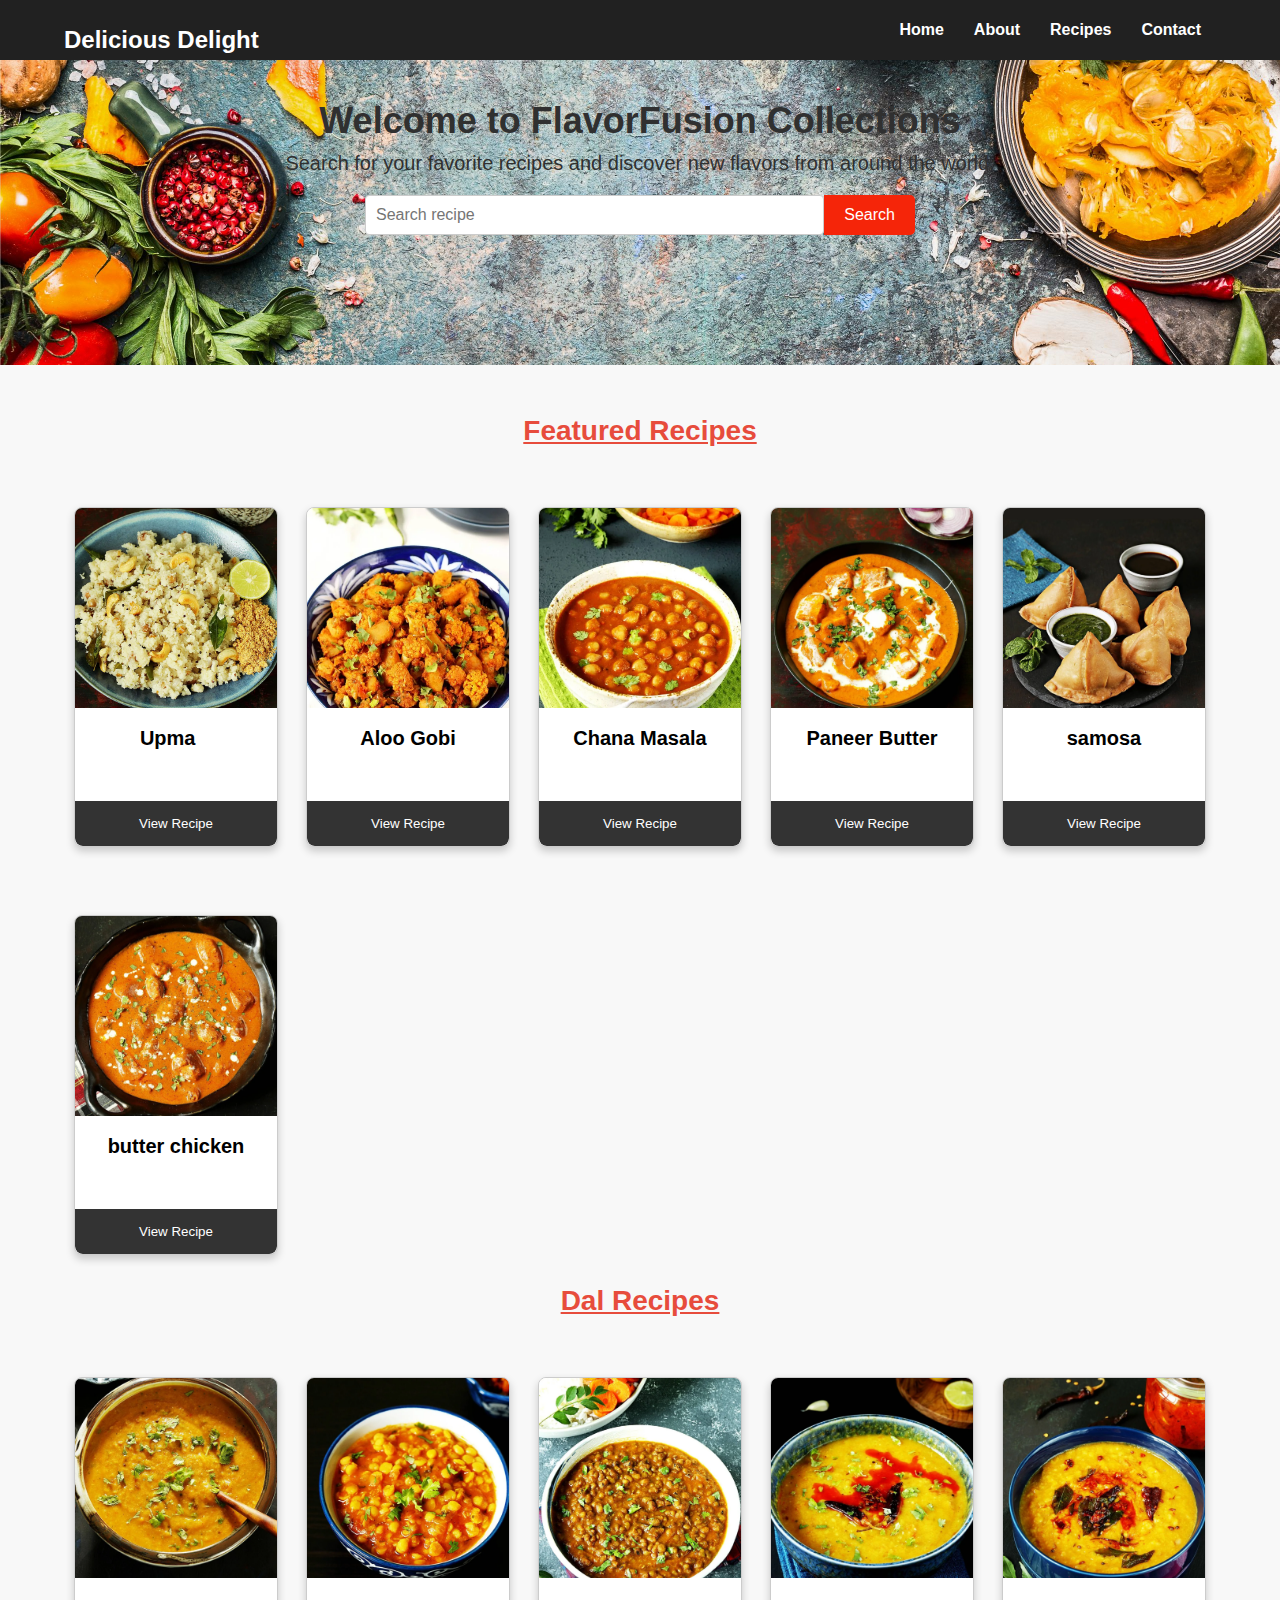
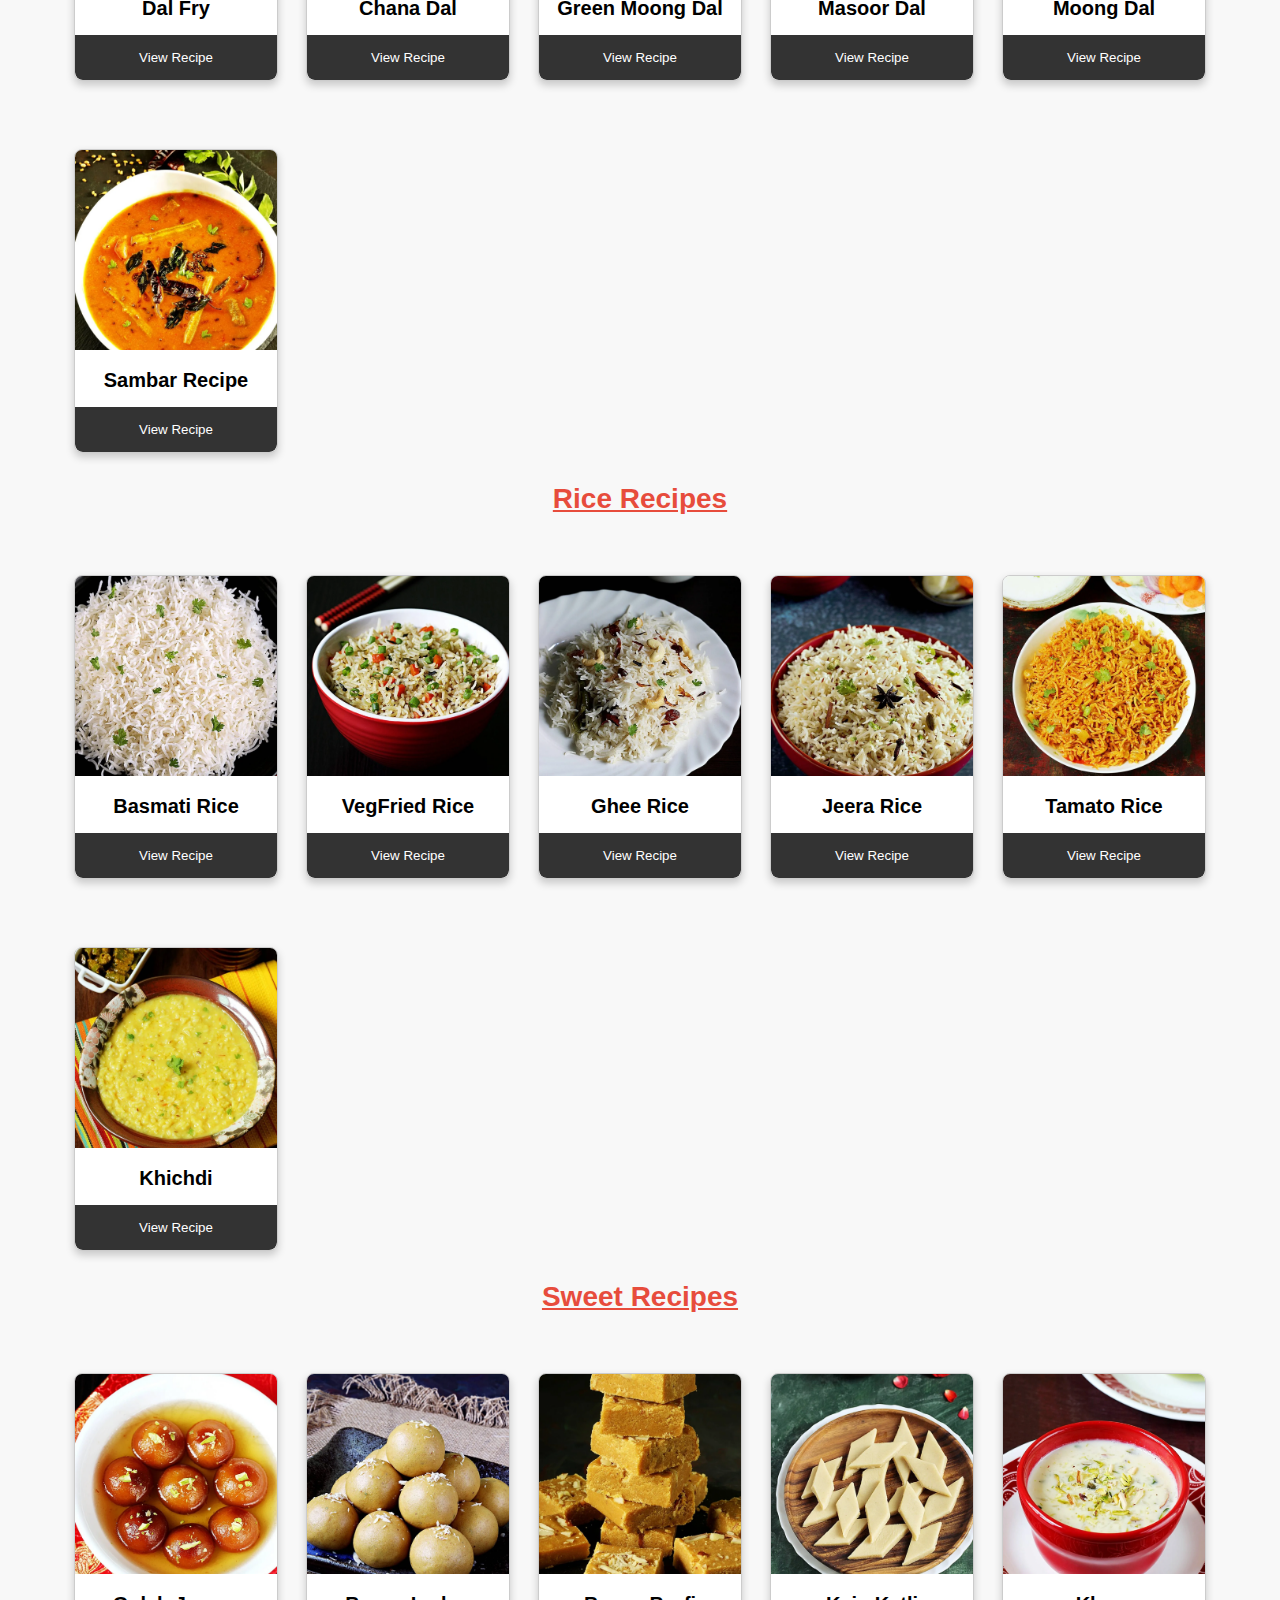
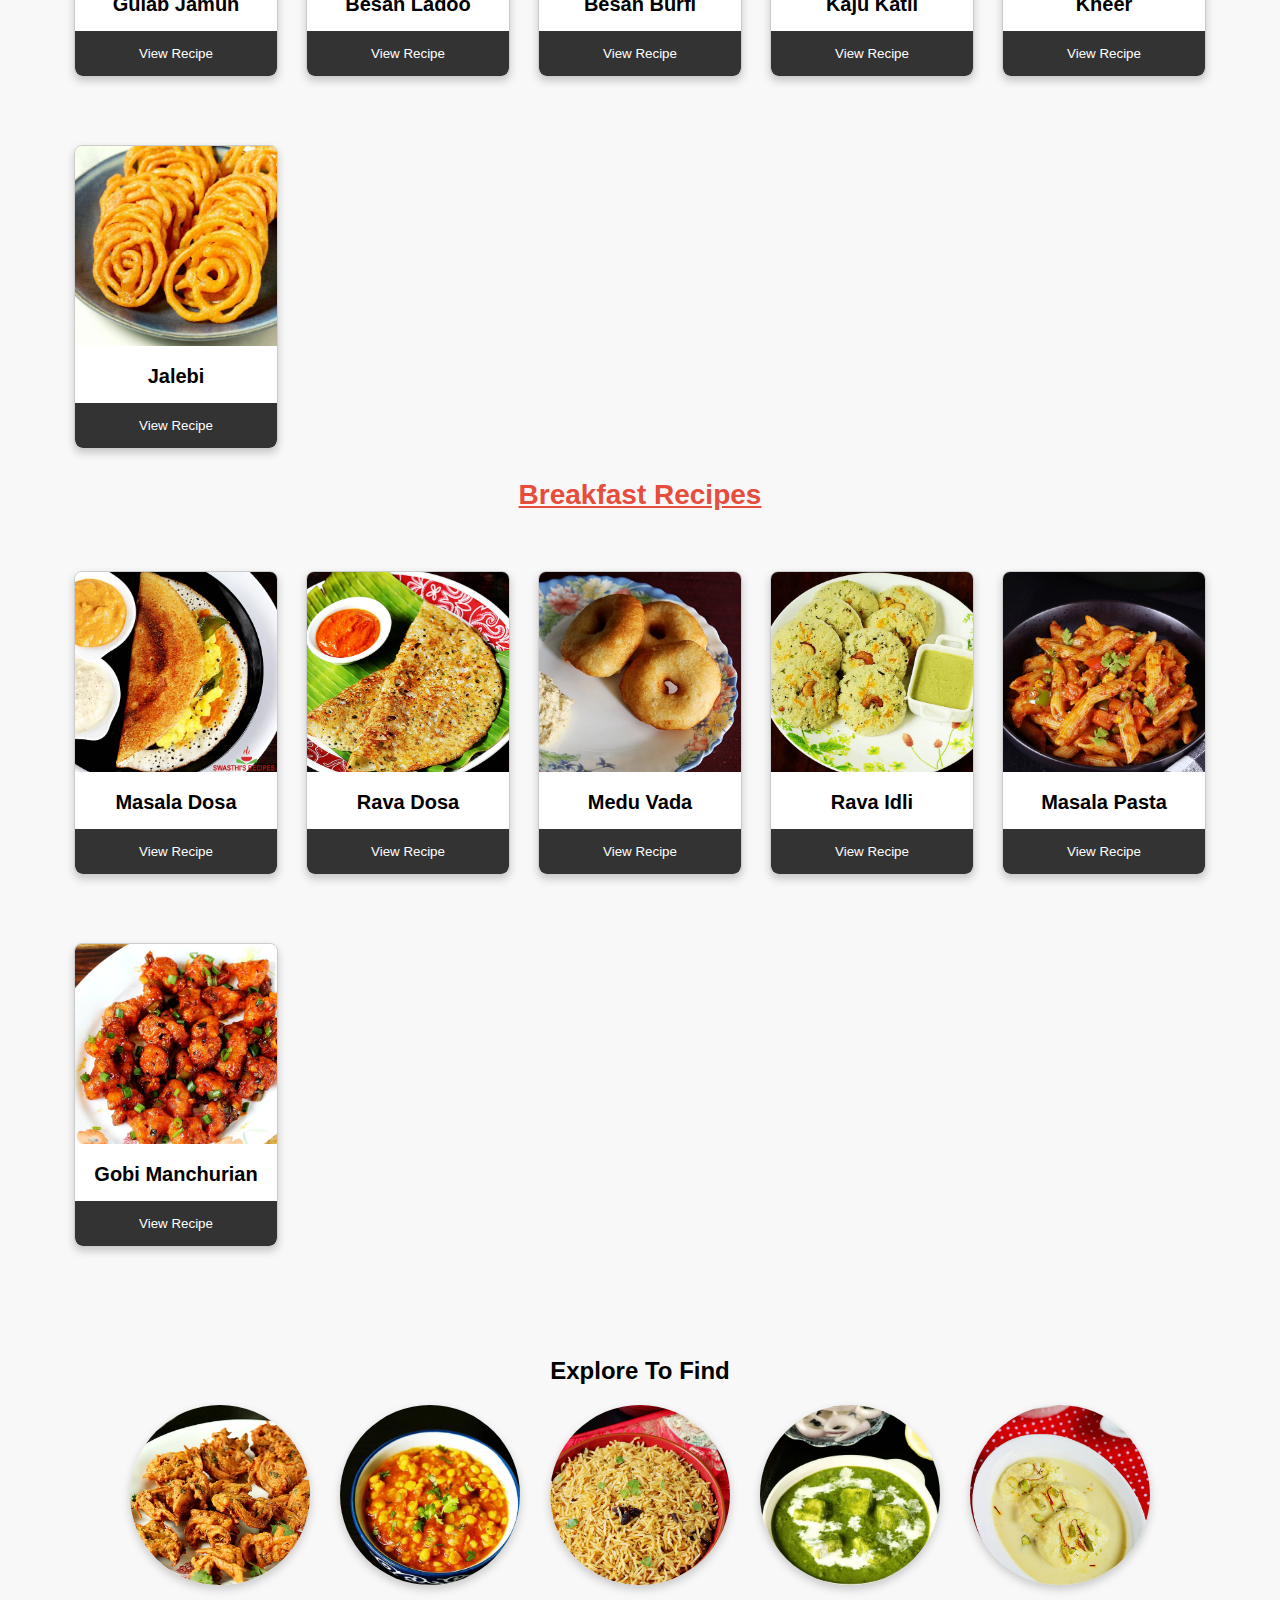
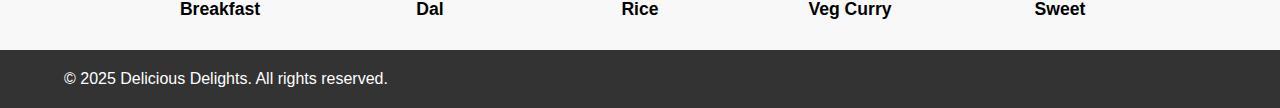
<file: index.html>
<!DOCTYPE html>
<html lang="en">
<head>
  <meta charset="UTF-8">
  <meta name="viewport" content="width=device-width, initial-scale=1.0">
  <title>Delicious Delight</title>
  <link rel="stylesheet" href="style.css">
  <link rel="icon" href="favicon.png" type="image/png">

</head>
<body>
  <header>
  <div class="container">
    <h1 class="logo">Delicious Delight</h1>
    <nav class="nav-list">
      <div class="menu-icon">&#9776;</div>
      <ul class="nav-menu">
        <li><a href="index.html">Home</a></li>
        <li><a href="about.html">About</a></li>
        <li><a href="recipes.html">Recipes</a></li>
        <li><a href="contact.html">Contact</a></li>
      </ul>
    </nav>
  </div>
</header>

<!-- Hero Section -->

  <section class="hero">
    <div class="hero-section">
      <h2>Welcome to FlavorFusion Collections</h2>
      <p>Search for your favorite recipes and discover new flavors from around the world.</p>

      <form class="search-box" onsubmit="searchRecipe(event)">
        <input type="text" id="searchInput" placeholder="Search recipe" />
        <button type="submit">Search</button>
      </form>
      
      <div class="results" id="results"></div>
    </div>
  </section>


<!-- Recipe Section -->
  <section class ="recipes" > 
    <section id="veg-curry">
            <h1 class="heding">Featured Recipes</h1>
      <div class="recipe-section">
        <div class="recipe-card">
          <img src="images/upma-recipe.webp" alt="Upma">
          <h2>Upma &nbsp;&nbsp;</h2><br><br>
          <button onclick="openModal('upma')">View Recipe</button>
        </div>
        
        <div class="recipe-card">
          <img src="images/aloo-gobi-680x1020.webp" alt="Aloo Gobi">
          <h2>Aloo Gobi</h2><br><br>
          <button onclick="openModal('alooGobi')">View Recipe</button>
        </div>
        
        <div class="recipe-card">
          <img src="images/chana-masala-680x1020.webp" alt="Chana Masala">
          <h2>Chana Masala</h2><br><br>
          <button onclick="openModal('chanaMasala')">View Recipe</button>
        </div>

        <div class="recipe-card">
          <img src="images/paneer-butter-masala.webp" alt="Paneer Butter Masala">
          <h2>Paneer Butter</h2><br><br>
          <button onclick="openModal('paneerButterMasala')">View Recipe</button>

        </div> 

        <div class="recipe-card">
          <img src="images/samosa.webp" alt="Paneer Butter Masala">
          <h2>samosa</h2><br><br>
          <button onclick="openModal('samosa')">View Recipe</button>
        </div> 

        <div class="recipe-card">
          <img src="images/butter-chicken-murgh-makhani.webp" alt="Paneer Butter Masala">
          <h2>butter chicken</h2><br><br>
          <button onclick="openModal('butterchicken')">View Recipe</button>
        </div> 
      </div>
    </section>

    <section id="dal">
            <h1 class="heding">Dal Recipes</h1>
      <div class="recipe-section">
        <div class="recipe-card">
          <img src="images/dal-fry-dal-recipe.webp" alt="Dal Fry">
          <h2>Dal Fry</h2>
          <button onclick="openModal('dalfrydal')">View Recipe</button>
        </div>

        <div class="recipe-card">
          <img src="images/chana-dal.webp" alt="Chana Dal">
          <h2>Chana Dal</h2>
          <button onclick="openModal('chanadal')">View Recipe</button>
        </div>

        <div class="recipe-card">
          <img src="images/green-moong-dal-green-gram-curry.webp" alt="Green Moong Dal">
          <h2>Green Moong Dal</h2>
          <button onclick="openModal('greenmoongdal')">View Recipe</button>
        </div>

        <div class="recipe-card">
          <img src="images/masoor-dal.webp" alt="Masoor Dal">
          <h2>Masoor Dal</h2>
          <button onclick="openModal('masoordal')">View Recipe</button>
        </div>

        <div class="recipe-card">
          <img src="images/moong-dal-1024x1536.webp" alt="Moong Dal">
          <h2>Moong Dal</h2>
          <button onclick="openModal('moongdal')">View Recipe</button>
        </div>

        <div class="recipe-card">
          <img src="images/sambar-recipe-1024x1536.webp" alt="Sambar">
          <h2>Sambar Recipe</h2>
          <button onclick="openModal('sambar')">View Recipe</button>
        </div>
      </div>
    </section>

    <section id="rice">
            <h1 class="heding">Rice Recipes</h1>
    <div class="recipe-section">
      <div class="recipe-card">
        <img src="images/basmati-rice-1024x1536.webp" alt="Basmati Rice">
        <h2>Basmati Rice</h2>
        <button onclick="openModal('basmatirice')">View Recipe</button>

      </div>

      <div class="recipe-card">
        <img src="images/fried-rice-1024x1536.webp" alt="Fried Rice">
        <h2> VegFried Rice</h2>
        <button onclick="openModal('vegfriedrice')">View Recipe</button>

      </div>

      <div class="recipe-card">
        <img src="images/ghee-rice-1024x1536.webp" alt="Ghee Rice"> 
        <h2>Ghee Rice</h2>
        <button onclick="openModal('gheerice')">View Recipe</button>

      </div>

      <div class="recipe-card">
        <img src="images/jeera-rice-recipe-1024x1536.webp" alt="Jeera Rice">
        <h2>Jeera Rice</h2>
        <button onclick="openModal('jeerarice')">View Recipe</button>

      </div>

      <div class="recipe-card">
        <img src="images/tomato-rice-1024x1536.webp" alt="Tomato Rice">
        <h2>Tamato Rice</h2>
        <button onclick="openModal('tamatorice')">View Recipe</button>

      </div>

      <div class="recipe-card">
        <img src="images/khichdi-recipe-1024x1536.webp" alt="Khichdi">
        <h2>Khichdi</h2>
        <button onclick="openModal('khichdi')">View Recipe</button>

      </div>

    </div>
    </section>

    <section id="sweets">
          <h1 class="heding">Sweet Recipes</h1>
    <div class="recipe-section">
      <div class="recipe-card">
        <img src="images/gulab-jamun-1024x1536.webp" alt="Gulab Jamun">
        <h2>Gulab Jamun</h2>
        <button onclick="openModal('gulabjamun')">View Recipe</button>

      </div>

      <div class="recipe-card">
        <img src="images/besan-ladoo-1024x1536.webp" alt="Besan Ladoo">
        <h2>Besan Ladoo</h2>
        <button onclick="openModal('besanladoo')">View Recipe</button>

      </div>

      <div class="recipe-card">
        <img src="images/besan-burfi-1024x1536.webp" alt="BEsan Burfi">
        <h2>Besan Burfi</h2>
        <button onclick="openModal('besanburfi')">View Recipe</button>

      </div>

      <div class="recipe-card">
        <img src="images/kaju-katli-kaju-barfi-1024x1536.webp" alt="Kaju Katli">
        <h2>Kaju Katli</h2>
        <button onclick="openModal('kajukatli')">View Recipe</button>

      </div>

      <div class="recipe-card">
        <img src="images/kheer-recipe-1024x1536.webp" alt="Kheer">
        <h2>Kheer</h2>
        <button onclick="openModal('kheer')">View Recipe</button>
 
      </div>

      <div class="recipe-card">
        <img src="images/jalebi-1024x1536.webp" alt="Jalebi">
        <h2>Jalebi</h2>
        <button onclick="openModal('jalebi')">View Recipe</button>
      </div>
    </div>
    </section>

    <section id="breakfast">
            <h1 class="heding">Breakfast Recipes</h1>
      <div class="recipe-section">
        <div class="recipe-card">
          <img src="images/masala-dosa-recipe.webp" alt="Masala Dosa">
          <h2>Masala Dosa</h2>
          <button onclick="openModal('masalaDosa')">View Recipe</button>
        </div>

        <div class="recipe-card">
          <img src="images/rava-dosa.webp" alt="Rava Dosa">
          <h2>Rava Dosa</h2>
          <button onclick="openModal('ravaDosa')">View Recipe</button>
        </div>

        <div class="recipe-card">
          <img src="images/medu-vada-1.webp" alt="Medu Vada">
          <h2>Medu Vada</h2>
          <button onclick="openModal('meduVada')">View Recipe</button>
        </div>

        <div class="recipe-card">
          <img src="images/rava-idli-instant.webp" alt="Rava Idli">
          <h2>Rava Idli</h2>
          <button onclick="openModal('ravaIdli')">View Recipe</button>
        </div>

        <div class="recipe-card">
          <img src="images/masala-pasta.webp" alt="Masala Pasta">
          <h2>Masala Pasta</h2>
          <button onclick="openModal('masalaPasta')">View Recipe</button>
        </div>

        <div class="recipe-card">
          <img src="images/gobi-manchurian.webp" alt="Gobi Manchurian">
          <h2>Gobi Manchurian</h2>
          <button onclick="openModal('gobiManchurian')">View Recipe</button>
        </div>
      </div>
    </section>
  </section>

  <!-- explore to find  -->
  <section class="explore-section">
  <h2>Explore To Find</h2>
  <div class="categories">
    <div class="category" onclick="scrollToSection('breakfast')">
      <img src="images/onion-bhaji.webp" alt="Breakfast">
      <p>Breakfast</p>
    </div>
    <div class="category" onclick="scrollToSection('dal')">
      <img src="images/chana-dal.webp" alt="dal">
      <p>Dal</p>
    </div>
    <div class="category" onclick="scrollToSection('rice')">
      <img src="images/biryani-rice-kuska.webp" alt="Rice">
      <p>Rice</p>
    </div>
    <div class="category" onclick="scrollToSection('veg-curry')">
      <img src="images/palak-paneer.webp" alt="Veg Curry">
      <p>Veg Curry</p>
    </div>
    <div class="category" onclick="scrollToSection('sweets')">
      <img src="images/rasmalai.webp" alt="Sweet">
      <p>Sweet</p>
    </div>
  </div>
  </section>
  
  <!-- Modal -->
<div id="recipeModal" class="modal">
  <div class="modal-content">
    <span class="close-btn">&times;</span>
    <div id="modalContent">
      <!-- Recipe content will be injected here -->
    </div>
  </div>
</div>

<!-- Footer -->
<footer class="bg-dark text-white py-4 mt-5">
  <div class="container text-center">
    <p>&copy; 2025 Delicious Delights. All rights reserved.</p>
  </div>
</footer>


  <script src="script.js"></script>
</body>
</html>
</file>
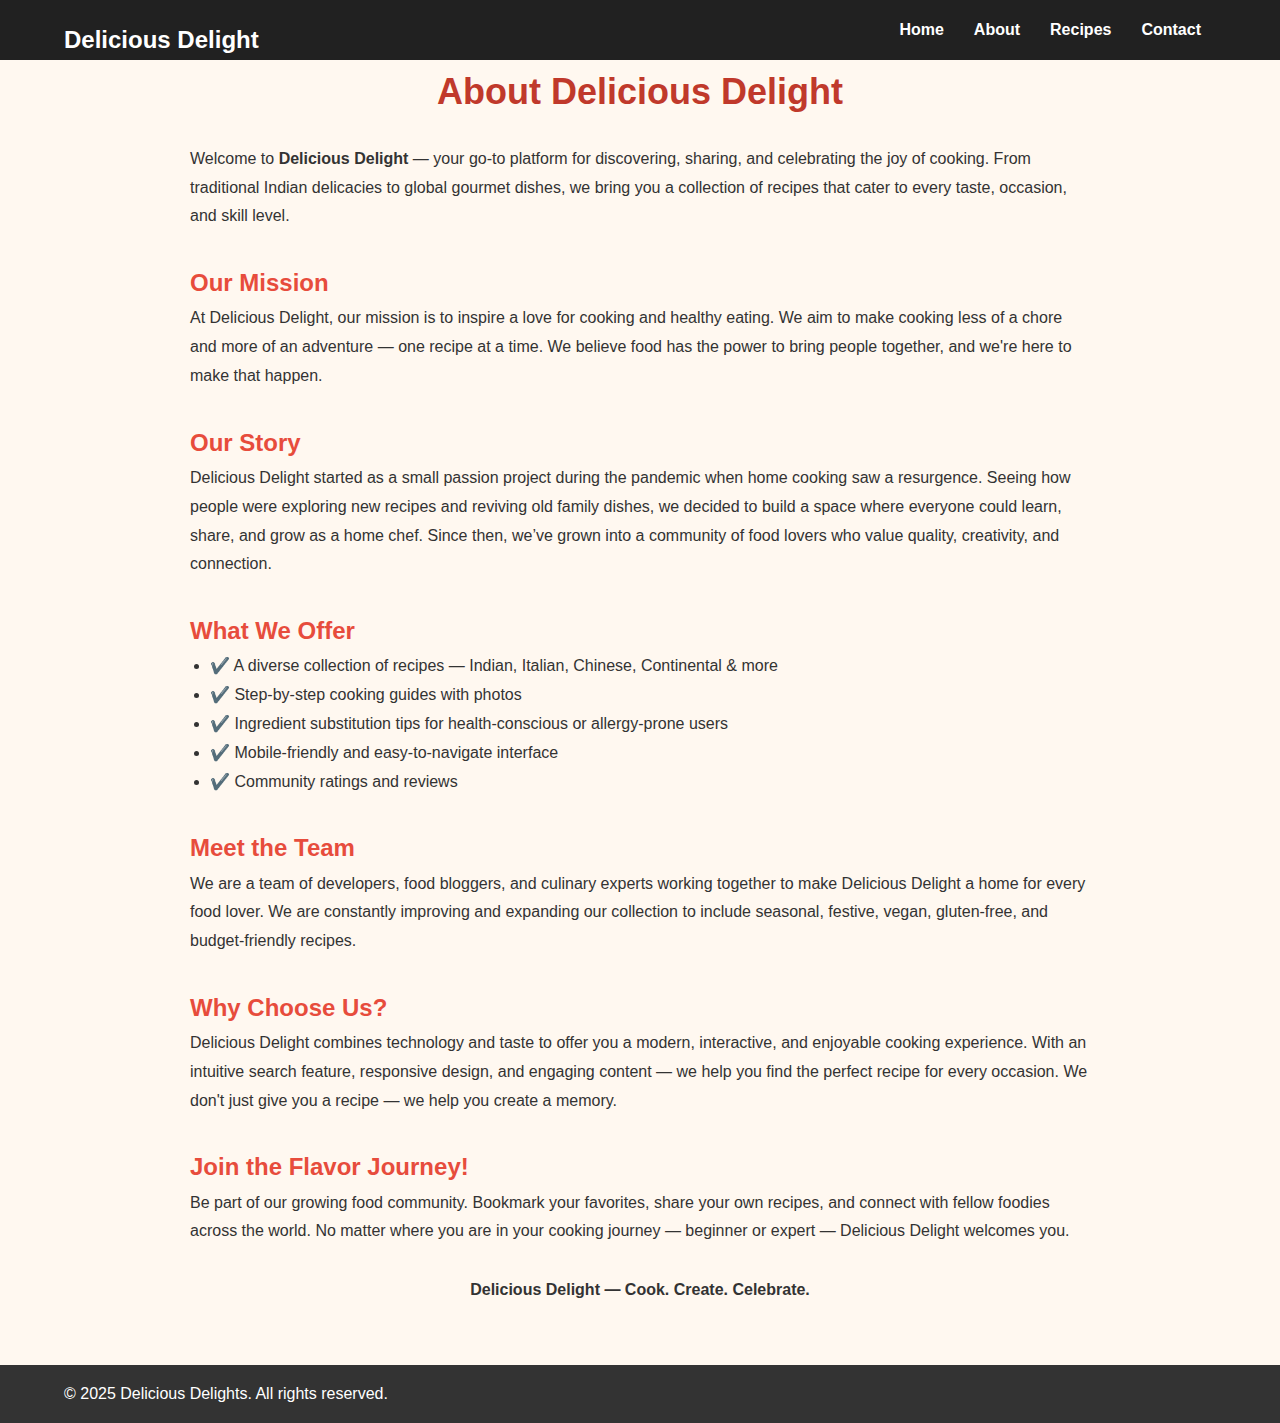
<file: about.html>
<!DOCTYPE html>
<html lang="en">
<head>
  <meta charset="UTF-8">
  <meta name="viewport" content="width=device-width, initial-scale=1.0">
  <title>Delicious Delight</title>
  <link rel="stylesheet" href="style.css">
  <link rel="icon" href="favicon.png" type="image/png">

</head>
<body>
    <header>
        <div class="container">
            <h1 class="logo">Delicious Delight</h1>
            <nav class="nav-list">
            <div class="menu-icon">&#9776;</div>
            <ul class="nav-menu">
                <li><a href="index.html">Home</a></li>
                <li><a href="about.html">About</a></li>
                <li><a href="recipes.html">Recipes</a></li>
                <li><a href="contact.html">Contact</a></li>
            </ul>
            </nav>
        </div>
    </header>

  <!-- About -->
  <section class="about">
  <div class="about-container">
    <h1>About Delicious Delight</h1>
    <p>
      Welcome to <strong>Delicious Delight</strong> — your go-to platform for discovering, sharing, and celebrating the joy of cooking. From traditional Indian delicacies to global gourmet dishes, we bring you a collection of recipes that cater to every taste, occasion, and skill level.
    </p>

    <h2>Our Mission</h2>
    <p>
      At Delicious Delight, our mission is to inspire a love for cooking and healthy eating. We aim to make cooking less of a chore and more of an adventure — one recipe at a time. We believe food has the power to bring people together, and we're here to make that happen.
    </p>

    <h2>Our Story</h2>
    <p>
      Delicious Delight started as a small passion project during the pandemic when home cooking saw a resurgence. Seeing how people were exploring new recipes and reviving old family dishes, we decided to build a space where everyone could learn, share, and grow as a home chef. Since then, we’ve grown into a community of food lovers who value quality, creativity, and connection.
    </p>

    <h2>What We Offer</h2>
    <ul>
      <li>✔️ A diverse collection of recipes — Indian, Italian, Chinese, Continental & more</li>
      <li>✔️ Step-by-step cooking guides with photos</li>
      <li>✔️ Ingredient substitution tips for health-conscious or allergy-prone users</li>
      <li>✔️ Mobile-friendly and easy-to-navigate interface</li>
      <li>✔️ Community ratings and reviews</li>
    </ul>

    <h2>Meet the Team</h2>
    <p>
      We are a team of developers, food bloggers, and culinary experts working together to make Delicious Delight a home for every food lover. We are constantly improving and expanding our collection to include seasonal, festive, vegan, gluten-free, and budget-friendly recipes.
    </p>

    <h2>Why Choose Us?</h2>
    <p>
      Delicious Delight combines technology and taste to offer you a modern, interactive, and enjoyable cooking experience. With an intuitive search feature, responsive design, and engaging content — we help you find the perfect recipe for every occasion. We don't just give you a recipe — we help you create a memory.
    </p>

    <h2>Join the Flavor Journey!</h2>
    <p>
      Be part of our growing food community. Bookmark your favorites, share your own recipes, and connect with fellow foodies across the world. No matter where you are in your cooking journey — beginner or expert — Delicious Delight welcomes you.
    </p>

    <p style="text-align:center; margin-top: 30px;"><strong>Delicious Delight — Cook. Create. Celebrate.</strong></p>
  </div>
</section>


  <!-- Footer -->
    <footer class="bg-dark text-white py-4 mt-5">
    <div class="container text-center">
        <p>&copy; 2025 Delicious Delights. All rights reserved.</p>
    </div>
    </footer>

  <script src="script.js"></script>
</body>
</html>
</file>
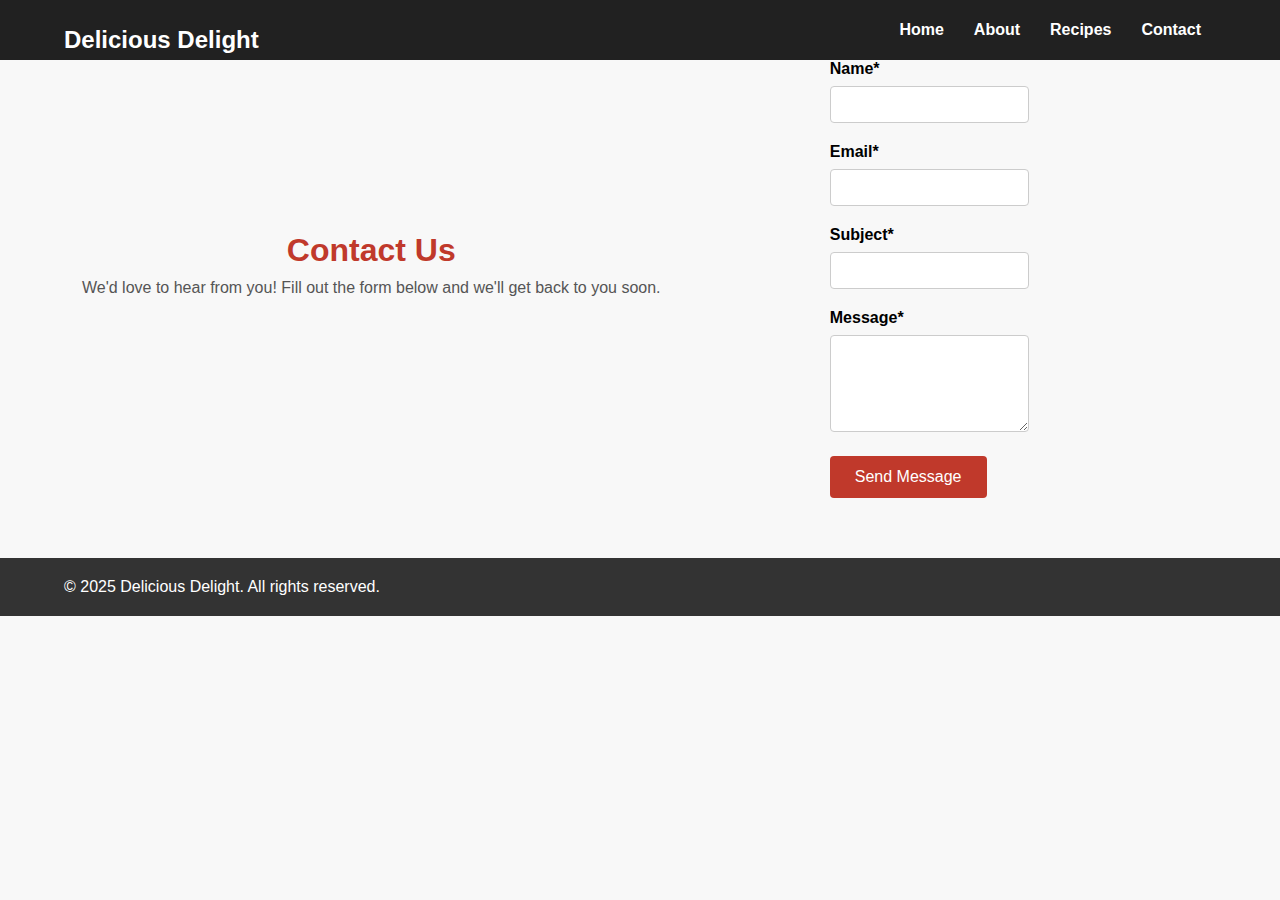
<file: contact.html>
<!DOCTYPE html>
<html lang="en">
<head>
  <meta charset="UTF-8" />
  <meta name="viewport" content="width=device-width, initial-scale=1.0"/>
  <title>Contact Us - Delicious Delight</title>
  <link rel="stylesheet" href="style.css" />
  <link rel="icon" href="favicon.png" type="image/png" />
</head>
<body>

  <!-- Header -->
  <header>
    <div class="container">
      <h1 class="logo">Delicious Delight</h1>
      <nav class="nav-list">
        <div class="menu-icon">&#9776;</div>
        <ul class="nav-menu">
          <li><a href="index.html">Home</a></li>
          <li><a href="about.html">About</a></li>
          <li><a href="recipes.html">Recipes</a></li>
          <li><a href="contact.html">Contact</a></li>
        </ul>
      </nav>
    </div>
  </header>

  <!-- Contact Section -->
<section class="contact-section">
  <div class="container">
    <div class="form-header">
      <h2>Contact Us</h2>
      <p>We'd love to hear from you! Fill out the form below and we'll get back to you soon.</p>
    </div>

    <form id="contact-form" action="#" method="post">
      <div class="form-group">
        <label for="name">Name*</label>
        <input type="text" id="name" name="name" required />
      </div>

      <div class="form-group">
        <label for="email">Email*</label>
        <input type="email" id="email" name="email" required />
      </div>

      <div class="form-group">
        <label for="subject">Subject*</label>
        <input type="text" id="subject" name="subject" required />
      </div>

      <div class="form-group">
        <label for="message">Message*</label>
        <textarea id="message" name="message" rows="5" required></textarea>
      </div>

      <button type="submit" class="submit-btn">Send Message</button>
    </form>
  </div>
</section>


  <!-- Footer -->
  <footer class="bg-dark text-white py-4 mt-5">
    <div class="container text-center">
      <p>&copy; 2025 Delicious Delight. All rights reserved.</p>
    </div>
  </footer>

  <!-- Script -->
  <script src="script.js"></script>
</body>
</html>
</file>
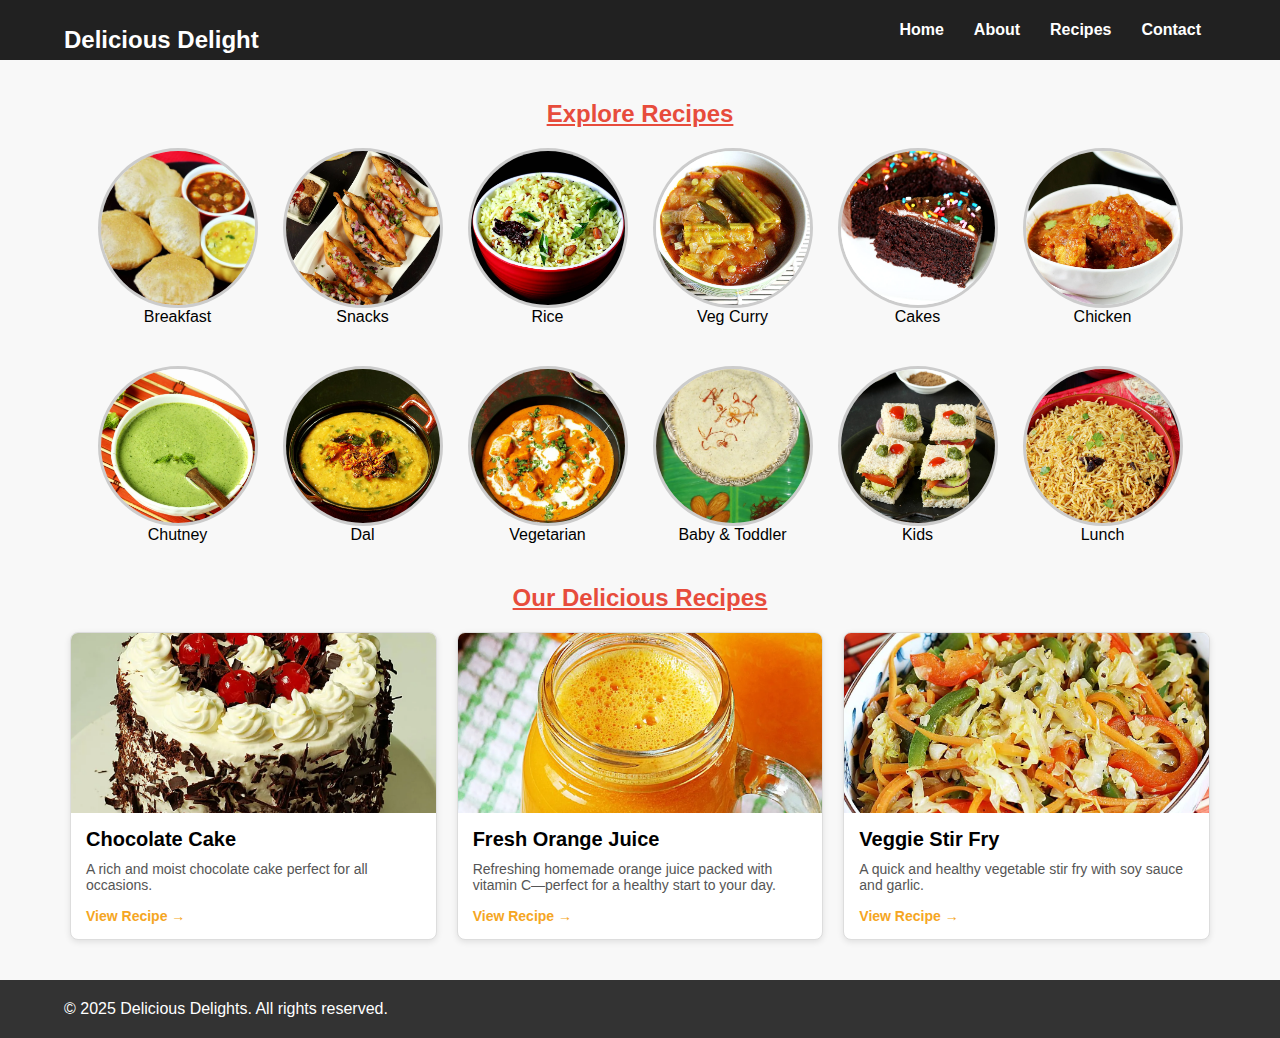
<file: recipes.html>
<html lang="en">
<head>
  <meta charset="UTF-8">
  <meta name="viewport" content="width=device-width, initial-scale=1.0">
  <title>Delicious Delight</title>
  <link rel="stylesheet" href="styles.css">
  <link rel="icon" href="favicon.png" type="image/png">

</head>
<body>
    <header>
        <div class="container">
            <h1 class="logo">Delicious Delight</h1>
            <nav class="nav-list">
            <div class="menu-icon">&#9776;</div>
            <ul class="nav-menu">
                <li><a href="index.html">Home</a></li>
                <li><a href="about.html">About</a></li>
                <li><a href="recipes.html">Recipes</a></li>
                <li><a href="contact.html">Contact</a></li>
            </ul>
            </nav>
        </div>
    </header>

  <!-- Main content -->

    <!-- Main content -->
  <main class="main-content">
    
    <!-- Explore Recipes -->
    <section class="explore-recipes">
      <h2>Explore Recipes</h2>
      <div class="recipe-grid">
        <div class="recipe-item">
          <img src="images/poori-puri-recipe-680x1020.webp" alt="Breakfast">
          <p>Breakfast</p>
        </div>
        <div class="recipe-item">
          <img src="images/snacks.webp" alt="Snacks">
          <p>Snacks</p>
        </div>
        <div class="recipe-item">
          <img src="images/rice.webp" alt="Rice">
          <p>Rice</p>
        </div>
        <div class="recipe-item">
          <img src="images/curry.webp" alt="Veg Curry">
          <p>Veg Curry</p>
        </div>
        <div class="recipe-item">
          <img src="images/cake.webp" alt="Cakes">
          <p>Cakes</p>
        </div>
        <div class="recipe-item">
          <img src="images/chicken-curry.webp" alt="Chicken">
          <p>Chicken</p>
        </div>
      </div>
    </section>

    <!-- Sub Categories -->
    <section class="category-section">
      <div class="recipe-grid">
        <div class="recipe-item">
          <img src="images/chutney-recipe.webp" alt="Chutney">
          <p>Chutney</p>
        </div>
        <div class="recipe-item">
          <img src="images/dal-palak.webp" alt="Dal">
          <p>Dal</p>
        </div>
        <div class="recipe-item">
          <img src="images/paneer-butter-masala.webp" alt="Vegetarian">
          <p>Vegetarian</p>
        </div>
        <div class="recipe-item">
          <img src="images/badam-milk-powder-recipe.webp" alt="Baby & Toddler">
          <p>Baby & Toddler</p>
        </div>
        <div class="recipe-item">
          <img src="images/bombay-sandwich.webp" alt="Kids">
          <p>Kids</p>
        </div>
        <div class="recipe-item">
          <img src="images/biryani-rice-kuska.webp" alt="Lunch">
          <p>Lunch</p>
        </div>
      </div>
    </section>

    <!-- Delicious Recipes -->
    <h2 class="section-heading">Our Delicious Recipes</h2>
    <div class="card-grid">
      <article class="recipe-card">
        <img src="images/eggless-black-forest-cake-recipe.webp" alt="Chocolate Cake">
        <div class="card-content">
          <h3>Chocolate Cake</h3>
          <p>A rich and moist chocolate cake perfect for all occasions.</p>
          <a href="recipes.html">View Recipe &rarr;</a>
        </div>
      </article>

      <article class="recipe-card">
        <img src="images/orange-juice.webp" alt="Orange Juice">
        <div class="card-content">
          <h3>Fresh Orange Juice</h3>
          <p>Refreshing homemade orange juice packed with vitamin C—perfect for a healthy start to your day.</p>
          <a href="recipes.html">View Recipe &rarr;</a>
        </div>
      </article>

      <article class="recipe-card">
        <img src="images/cabbage-stir-fry.webp" alt="Veggie Stir Fry">
        <div class="card-content">
          <h3>Veggie Stir Fry</h3>
          <p>A quick and healthy vegetable stir fry with soy sauce and garlic.</p>
          <a href="recipes.html">View Recipe &rarr;</a>
        </div>
      </article>
    </div>

  </main>

   <!-- Footer -->
    <footer class="bg-dark text-white py-4 mt-5">
        <div class="container text-center">
            <p>&copy; 2025 Delicious Delights. All rights reserved.</p>
        </div>
    </footer>   

  <script src="script.js"></script>
</body>
</html>
</file>
<file: style.css>
*{
    margin: 0;
    padding: 0;
    box-sizing: border-box;
    font-family: 'Poppins', sans-serif;
}
body{
    width: 100%;
    min-height: 100vh;
    background: #f8f8f8;
}

/* Header styles */
header {
  height: 60px;
  width: 100%;
  background: #212121;
  color: #fff;
  display: flex;
  align-items: center;
  position: fixed;
  top: 0;
  left: 0;
  z-index: 999;
}

.container {
  width: 90%;
  max-width: 1200px;
  margin: 0 auto;
  display: flex;
  align-items: center;
  justify-content: space-between;
}

.logo {
  font-size: 24px;
  font-weight: bold;
  cursor: pointer;
  text-align: center;
  margin-top: 20px;
}

/* Navigation */
.nav-list {
  position: relative;
}

.nav-menu {
  display: flex;
  align-items: center;
  list-style: none;
  transition: all 0.3s ease;
}

.nav-menu li {
  margin: 0 15px;
}

.nav-menu li a {
  color: #fff;
  text-decoration: none;
  font-weight: 550;
  transition: color 0.3s;
  font-size: 16px;
}

.nav-menu li a:hover {
  color: #f5a623;
}

/* Hamburger menu icon */
.menu-icon {
  display: none; /* hidden on desktop */
  font-size: 28px;
  cursor: pointer;
  user-select: none;
  padding: 10px;
  color: #fff;
}

/* Responsive styles */
@media (max-width: 768px) {
  .menu-icon {
    display: block;
  }

  .nav-menu {
    position: fixed;
    top: 60px;
    right: -100%; /* hidden offscreen initially */
    width: 200px;
    height: calc(100vh - 60px);
    background-color: #212121;
    flex-direction: column;
    align-items: flex-start;
    padding-top: 20px;
    transition: right 0.3s ease;
    box-shadow: -2px 0 5px rgba(0, 0, 0, 0.5);
    z-index: 998;
  }

  .nav-menu.active {
    right: 0; /* visible */
  }

  .nav-menu li {
    width: 100%;
    margin: 10px 0;
  }

  .nav-menu li a {
    padding: 12px 20px;
    width: 100%;
    display: block;
  }
}

/* Hero Section */
.hero {
  width: 100%;
  background: url('images/hero.jpg') no-repeat center center/cover;
  color: #303030;
  text-align: center;
  padding: 100px 20px;
  box-sizing: border-box;
}

.hero h2 {
  font-size: 36px;
  margin-bottom: 10px;
}

.hero p {
  font-size: 20px;
  margin-bottom: 20px;
}

.search-box {
  max-width: 550px;
  margin: 0 auto;
  display: flex;
  flex-wrap: wrap;
}

.search-box input {
  flex: 1;
  padding: 10px;
  font-size: 1rem;
  border: none;
  border-radius: 5px 0 0 5px;
  outline: none;
  min-width: 200px;
}

.search-box button {
  padding: 10px 20px;
  border: none;
  background: rgb(245, 37, 9);
  color: white;
  border-radius: 0 5px 5px 0;
  cursor: pointer;
  font-size: 1rem;
}

.results {
  margin-top: 30px;
  font-size: 18px;
  color: #444;
}


/* Recipe Section */
.recipes{
    padding: 50px 0;
}
.recipes h1{
    text-align: center;
    margin-bottom: 30px;
    font-size: 28px;
}
 .heding{
    text-align: center;
    margin-bottom: 30px;
    font-size: 28px;
    text-decoration: underline;
    color: #e74c3c;

}
.recipe-section{
    width: 90%;
    margin: 0 auto;
    display: grid;
    grid-template-columns: repeat(auto-fit, minmax(200px, 1fr));
    gap: 8px;
}
.recipe-card{
    background: #fff;
    margin: 30px 10px;
    border-radius: 8px;
    border: 1px solid #ccc;
    overflow: hidden;
    box-shadow: 0 4px 8px rgba(0, 0, 0, 0.2);
}
.recipe-card img{
   width: 100%;
   height: 200px;
   object-fit: cover;
   /* border-top-right-radius: 10px;
   border-top-left-radius: 10px; */
}
.recipe-card h2{
    font-size: 20px;
    padding: 15px;
    text-align: center;
}
.recipe-card p{
    font-size: 18px;
    padding: 20px;
}
.recipe-card button{
    display: block;
    text-align: center;
    text-decoration: none;
    color: #fff;
    background: #333;
    padding: 15px 0;
    border-radius: 0 0 8px 8px;
    cursor: pointer;
    border: none;
    width: 100%;
}

/* Footer */
footer{
    background: #333;
    padding: 20px 0;
    color:#fff;
    text-align: center;
}


@media (min-width: 1200px) {
    .recipes-container {
      grid-template-columns: repeat(6, 1fr);
    }
  }
  
/* Modal Background (Overlay) */
.recipe-card button:hover {
    background-color: #d85b5b;
  }
  
  /* Modal CSS */
  .modal {
    display: none;
    position: fixed;
    z-index: 999;
    left: 0;
    top: 0;
    width: 100%;
    height: 100%;
    overflow: auto;
    background-color: rgba(0,0,0,0.7);
  }
  
  .modal-content {
    background-color: #fff;
    margin: 5% auto;
    padding: 20px;
    width: 90%;
    max-width: 600px;
    border-radius: 10px;
    position: relative;
  }
  
  .close-btn {
    position: absolute;
    top: 10px;
    right: 20px;
    font-size: 28px;
    cursor: pointer;
    color: #333;
  }
  
  .modal-content h2 {
    margin-top: 0;
    color: #f76c6c;
  }
  
  @media (max-width: 600px) {
    .recipe-card {
      width: 90%;
    }
  
    .modal-content {
      width: 95%;
    }
  }
/* explore */
  .explore-section {
  text-align: center;
  padding: 30px 20px;
}

.categories {
  display: flex;
  flex-wrap: wrap;
  justify-content: center;
  gap: 30px;
  margin-top: 20px;
}

.category {
  text-align: center;
  cursor: pointer;
  width: 180px; /* Increase size */
}

.category img {
  width: 180px;
  height: 180px;
  border-radius: 50%;
  object-fit: cover;
  box-shadow: 0 4px 10px rgba(0, 0, 0, 0.2);
  transition: transform 0.3s;
}

.category img:hover {
  transform: scale(1.05);
}

.category p {
  margin-top: 10px;
  font-weight: bold;
  font-size: 1.1em;
}
@media (max-width: 768px) {
  .category {
    width: 140px;
  }

  .category img {
    width: 140px;
    height: 140px;
  }
}
/* about */
.about {
  padding: 60px 20px;
  background-color: #fff8f0;
  color: #333;
  font-family: 'Segoe UI', sans-serif;
}

.about-container {
  max-width: 900px;
  margin: auto;
  line-height: 1.8;
}

.about-container h1 {
  font-size: 36px;
  margin-bottom: 20px;
  color: #c0392b;
  text-align: center;
}

.about-container h2 {
  font-size: 24px;
  margin-top: 30px;
  color: #e74c3c;
}

.about-container ul {
  list-style-type: disc;
  padding-left: 20px;
}

.contact-section {
  padding: 60px 20px;
  background-color: #f8f8f8;
}

.contact-section .form-header {
  text-align: center;
  margin-bottom: 30px;
}

.contact-section .form-header h2 {
  font-size: 2em;
  margin-bottom: 10px;
    color: #c0392b;

}

.contact-section .form-header p {
  font-size: 1em;
  color: #555;
  
}

form {
  max-width: 600px;
  margin: 0 auto;
}

.form-group {
  margin-bottom: 20px;
}

label {
  display: block;
  margin-bottom: 8px;
  font-weight: bold;
}

input[type="text"],
input[type="email"],
textarea {
  width: 100%;
  padding: 10px;
  border: 1px solid #ccc;
  border-radius: 4px;
}

.submit-btn {
  background-color: #c0392b;

  color: white;
  padding: 12px 25px;
  border: none;
  border-radius: 4px;
  cursor: pointer;
  font-size: 16px;
}

.submit-btn:hover {
  background-color: #d35400;
}
</file>
<file: styles.css>
*{
    margin: 0;
    padding: 0;
    box-sizing: border-box;
    font-family: 'Poppins', sans-serif;
}
body{
    width: 100%;
    min-height: 100vh;
    background: #f8f8f8;
}

/* Header styles */
header {
  height: 60px;
  width: 100%;
  background: #212121;
  color: #fff;
  display: flex;
  align-items: center;
  position: fixed;
  top: 0;
  left: 0;
  z-index: 999;
}

.container {
  width: 90%;
  max-width: 1200px;
  margin: 0 auto;
  display: flex;
  align-items: center;
  justify-content: space-between;
}

.logo {
  font-size: 24px;
  font-weight: bold;
  cursor: pointer;
  text-align: center;
  margin-top: 20px;
}

/* Navigation */
.nav-list {
  position: relative;
}

.nav-menu {
  display: flex;
  align-items: center;
  list-style: none;
  transition: all 0.3s ease;
}

.nav-menu li {
  margin: 0 15px;
}

.nav-menu li a {
  color: #fff;
  text-decoration: none;
  font-weight: 550;
  transition: color 0.3s;
  font-size: 16px;
}

.nav-menu li a:hover {
  color: #f5a623;
}

/* Hamburger menu icon */
.menu-icon {
  display: none; /* hidden on desktop */
  font-size: 28px;
  cursor: pointer;
  user-select: none;
  padding: 10px;
  color: #fff;
}

/* Responsive styles */
@media (max-width: 768px) {
  .menu-icon {
    display: block;
  }

  .nav-menu {
    position: fixed;
    top: 60px;
    right: -100%; /* hidden offscreen initially */
    width: 200px;
    height: calc(100vh - 60px);
    background-color: #212121;
    flex-direction: column;
    align-items: flex-start;
    padding-top: 20px;
    transition: right 0.3s ease;
    box-shadow: -2px 0 5px rgba(0, 0, 0, 0.5);
    z-index: 998;
  }

  .nav-menu.active {
    right: 0; /* visible */
  }

  .nav-menu li {
    width: 100%;
    margin: 10px 0;
  }

  .nav-menu li a {
    padding: 12px 20px;
    width: 100%;
    display: block;
  }
}

/* Footer */
footer{
    background: #333;
    padding: 20px 0;
    color:#fff;
    text-align: center;
}

/* Main content styles */
.main-content {
  padding: 80px 20px 40px;
  max-width: 1200px;
  margin: 0 auto;
}

/* Section headings */
h2, .section-heading {
  text-align: center;
  font-size: 24px;
  margin: 20px 0 20px;
  text-decoration: underline;
  color: #e74c3c;

}

/* Recipe grid for explore & categories */
.recipe-grid {
  display: flex;
  flex-wrap: wrap;
  justify-content: center;
  gap: 25px;
  margin-bottom: 40px;
}

.recipe-item {
  text-align: center;
}

.recipe-item img {
  width: 160px;
  height: 160px;
  border-radius: 50%;
  object-fit: cover;
  border: 3px solid #ccc;
  transition: transform 0.3s ease;
}

.recipe-item img:hover {
  transform: scale(1.05);
}

/* Card layout for recipe previews */
.card-grid {
  display: grid;
  grid-template-columns: repeat(auto-fit, minmax(280px, 1fr));
  gap: 20px;
  padding: 0 10px;
}

.recipe-card {
  border: 1px solid #ddd;
  border-radius: 8px;
  overflow: hidden;
  box-shadow: 0 2px 6px rgba(0,0,0,0.1);
  background: #fff;
  display: flex;
  flex-direction: column;
}

.recipe-card img {
  width: 100%;
  height: 180px;
  object-fit: cover;
}

.card-content {
  padding: 15px;
}

.card-content h3 {
  margin-bottom: 10px;
  font-size: 20px;
}

.card-content p {
  margin-bottom: 15px;
  font-size: 14px;
  color: #555;
}

.card-content a {
  color: #f5a623;
  text-decoration: none;
  font-weight: 600;
  font-size: 14px;
}

.card-content a:hover {
  text-decoration: underline;
}

/* Responsive tweaks */
@media (max-width: 500px) {
  .recipe-item {
    width: 90px;
  }

  .recipe-item img {
    width: 80px;
    height: 80px;
  }

  h2, .section-heading {
    font-size: 20px;
  }
}
</file>
